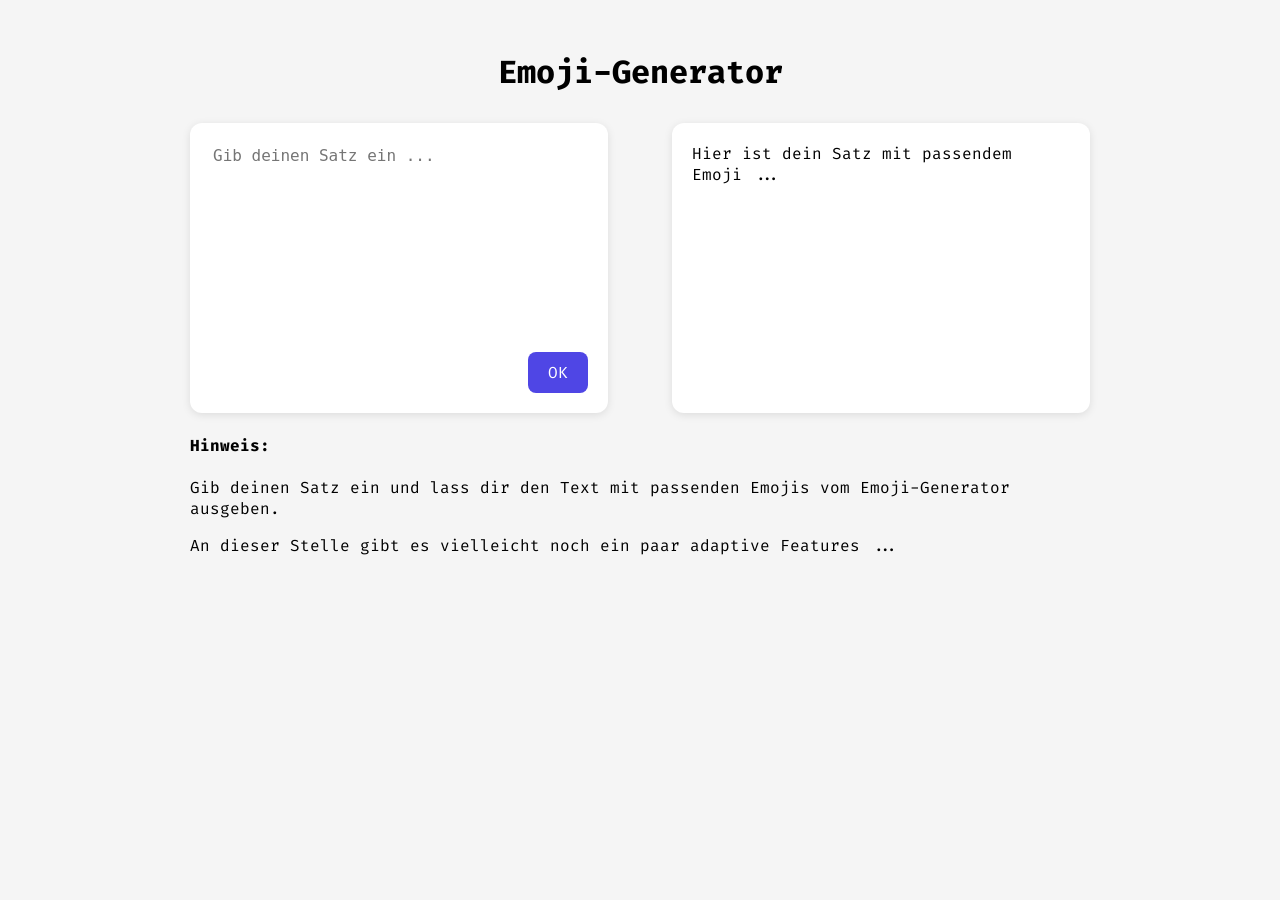
<file: templates/index.html>
<!DOCTYPE html>
<html lang="en">

<head>
    <meta charset="UTF-8">
    <meta name="viewport" content="width=device-width, initial-scale=1.0">
    <title>Emoji-Generator</title>
    <link rel="stylesheet" href="style.css">
    <link href="https://fonts.googleapis.com/css2?family=Fira+Code&display=swap" rel="stylesheet">
</head>

<body>
    <h1 class="page-title">Emoji-Generator</h1>
    <div class="page-wrapper">
        <div class="main-container">
            <div class="left-container">
                <form action="/generate" method="post">
                    <textarea name="input" placeholder="Gib deinen Satz ein ..."></textarea>
                    <input type="submit" value="OK">
                </form>
            </div>
            <div class="right-container">
                <output>
                    Hier ist dein Satz mit passendem Emoji ...
                </output>
            </div>
        </div>
        <div class="bottom-container">
            <h4>Hinweis:</h4>
            <p>Gib deinen Satz ein und lass dir den Text mit passenden Emojis vom Emoji-Generator ausgeben.</p>
            <p>An dieser Stelle gibt es vielleicht noch ein paar adaptive Features ...</p>
        </div>
    </div>
</body>

</html>
</file>
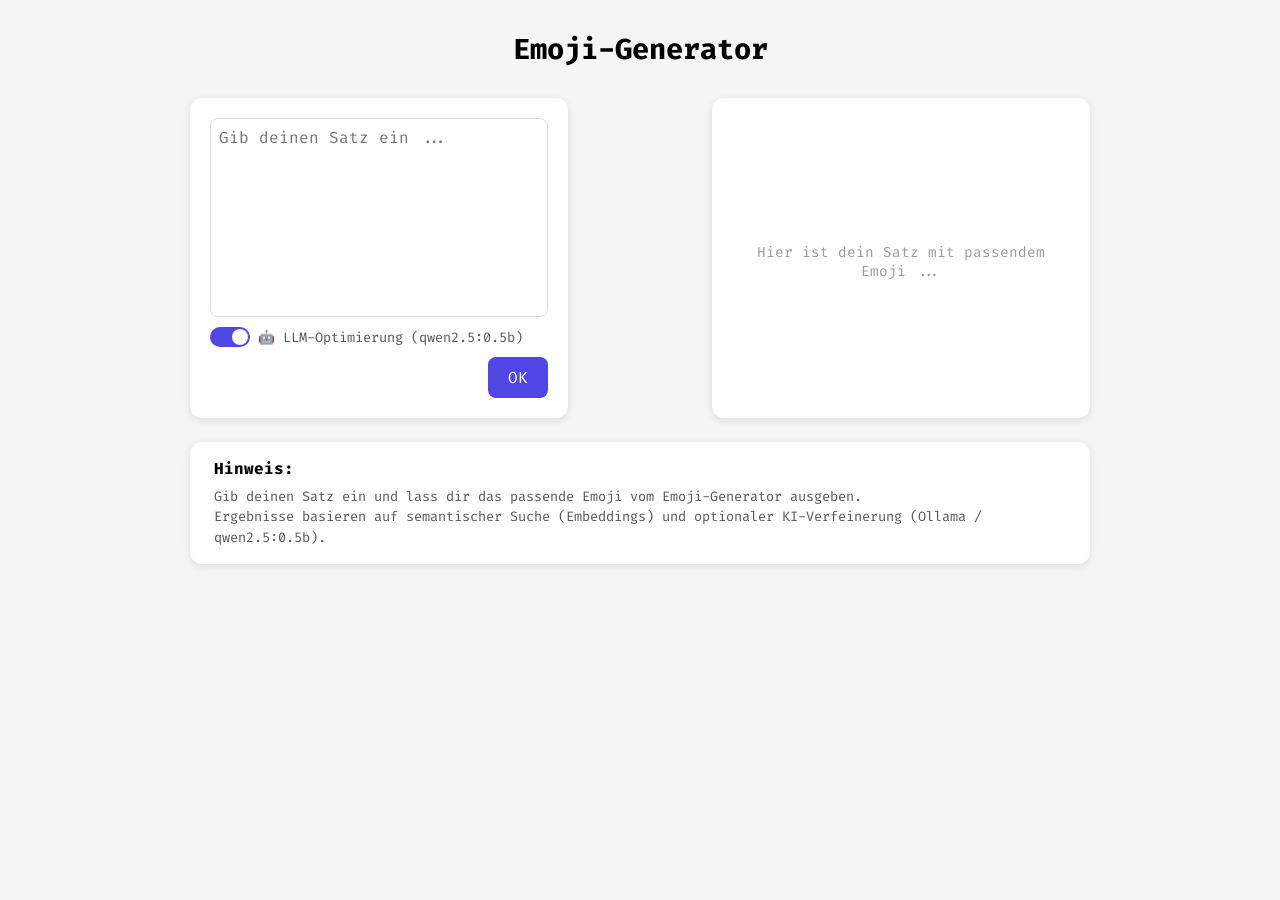
<file: bairh_proto/emoji_app/frontend/index.html>
<!DOCTYPE html>
<html lang="de">
<head>
<meta charset="UTF-8">
<meta name="viewport" content="width=device-width, initial-scale=1.0">
<title>Emoji-Generator</title>
<link href="https://fonts.googleapis.com/css2?family=Fira+Code&display=swap" rel="stylesheet">
<style>
  *, *::before, *::after { box-sizing: border-box; margin: 0; padding: 0; }
  body {
    font-family: "Fira Code", Consolas, monospace;
    background: #f5f5f5;
    padding: 30px;
  }
  .page-title {
    text-align: center;
    margin-bottom: 30px;
    font-size: 1.8rem;
  }
  .page-wrapper {
    max-width: 900px;
    margin: 0 auto;
  }
  .main-container {
    display: flex;
    width: 100%;
    gap: 5%;
    justify-content: space-between;
  }
  .left-container,
  .right-container {
    width: 42%;
    height: 320px;
    background: #fff;
    padding: 20px;
    border-radius: 12px;
    box-shadow: 0 2px 8px rgba(0,0,0,0.1);
    display: flex;
    flex-direction: column;
  }
  .left-container textarea {
    flex: 1;
    width: 100%;
    margin-bottom: 10px;
    border: 1px solid #ddd;
    font-family: "Fira Code", Consolas, monospace;
    font-size: 16px;
    box-sizing: border-box;
    resize: none;
    overflow-y: auto;
    padding: 8px;
    border-radius: 8px;
    outline: none;
    transition: border-color 0.2s;
  }
  .left-container textarea:focus {
    border-color: #4f46e5;
  }
  .toggle-row {
    display: flex;
    align-items: center;
    gap: 0.5rem;
    margin-bottom: 10px;
    font-size: 0.85rem;
    color: #555;
  }
  .toggle-row input[type="checkbox"] {
    appearance: none;
    width: 2.5rem;
    height: 1.25rem;
    background: #ccc;
    border-radius: 999px;
    cursor: pointer;
    transition: background 0.2s;
    position: relative;
    flex-shrink: 0;
  }
  .toggle-row input[type="checkbox"]::after {
    content: '';
    position: absolute;
    top: 2px;
    left: 2px;
    width: 1rem;
    height: 1rem;
    background: #fff;
    border-radius: 50%;
    transition: transform 0.2s;
  }
  .toggle-row input[type="checkbox"]:checked {
    background: #4f46e5;
  }
  .toggle-row input[type="checkbox"]:checked::after {
    transform: translateX(1.25rem);
  }
  button {
    align-self: flex-end;
    padding: 10px 20px;
    border: none;
    background: #4f46e5;
    color: #fff;
    border-radius: 8px;
    cursor: pointer;
    font-family: "Fira Code", Consolas, monospace;
    font-size: 16px;
    transition: background 0.2s;
  }
  button:hover { background: #4338ca; }
  button:disabled { background: #a5b4fc; cursor: not-allowed; }
  .right-container {
    justify-content: center;
    align-items: center;
    text-align: center;
    overflow-y: auto;
  }
  .error {
    color: #dc2626;
    font-size: 0.9rem;
    margin-bottom: 0.5rem;
  }
  .emoji-big {
    font-size: 5rem;
    line-height: 1.2;
    margin-bottom: 0.5rem;
  }
  .label { color: #666; font-size: 0.85rem; }
  .llm-badge {
    display: inline-block;
    background: #fef3c7;
    color: #92400e;
    padding: 0.2rem 0.6rem;
    border-radius: 999px;
    font-size: 0.75rem;
    margin-bottom: 0.5rem;
  }
  .candidates {
    margin-top: 1rem;
    text-align: left;
    width: 100%;
  }
  .candidates h3 { font-size: 0.95rem; margin-bottom: 0.5rem; color: #444; }
  .candidate {
    display: flex;
    align-items: center;
    justify-content: space-between;
    padding: 0.4rem 0;
    border-bottom: 1px solid #eee;
  }
  .candidate:last-child { border-bottom: none; }
  .candidate .ce { font-size: 1.3rem; margin-right: 0.5rem; }
  .candidate .desc { flex: 1; font-size: 0.85rem; color: #555; }
  .candidate .score {
    font-size: 0.8rem;
    color: #888;
    font-variant-numeric: tabular-nums;
  }
  .placeholder {
    color: #999;
    font-size: 0.9rem;
  }
  .bottom-container {
    width: 100%;
    margin-top: 1.5rem;
    padding: 1rem 1.5rem;
    background: #fff;
    border-radius: 12px;
    box-shadow: 0 2px 8px rgba(0,0,0,0.1);
  }
  .bottom-container h4 {
    margin-bottom: 0.5rem;
    font-size: 1rem;
  }
  .bottom-container p {
    font-size: 0.85rem;
    color: #555;
    line-height: 1.5;
  }
  @keyframes spin { to { transform: rotate(360deg); } }
  .loading {
    width: 2rem;
    height: 2rem;
    border: 3px solid #e0e0e0;
    border-top-color: #4f46e5;
    border-radius: 50%;
    animation: spin 0.8s linear infinite;
    margin: 2rem auto;
  }
</style>
</head>
<body>
<div class="page-wrapper">
  <h1 class="page-title">Emoji-Generator</h1>
  <div class="main-container">
    <div class="left-container">
      <textarea id="inputText" placeholder="Gib deinen Satz ein ..."></textarea>
      <div class="toggle-row">
        <input type="checkbox" id="toggleLLM" checked />
        <label for="toggleLLM">🤖 LLM-Optimierung (qwen2.5:0.5b)</label>
      </div>
      <button id="btnRecommend" onclick="recommend()">OK</button>
    </div>
    <div class="right-container">
      <div id="error" class="error"></div>
      <div id="result">
        <p class="placeholder">Hier ist dein Satz mit passendem Emoji ...</p>
      </div>
    </div>
  </div>
  <div class="bottom-container">
    <h4>Hinweis:</h4>
    <p>Gib deinen Satz ein und lass dir das passende Emoji vom Emoji-Generator ausgeben.</p>
    <p>Ergebnisse basieren auf semantischer Suche (Embeddings) und optionaler KI-Verfeinerung (Ollama / qwen2.5:0.5b).</p>
  </div>
</div>

<script>
const input = document.getElementById('inputText');
const btn = document.getElementById('btnRecommend');
const toggleLLM = document.getElementById('toggleLLM');
const resultDiv = document.getElementById('result');
const errorDiv = document.getElementById('error');

input.addEventListener('keydown', e => { if (e.key === 'Enter') recommend(); });

async function recommend() {
  const text = input.value.trim();
  if (!text) return;

  btn.disabled = true;
  errorDiv.textContent = '';
  resultDiv.innerHTML = '<div class="loading"></div>';

  try {
    const res = await fetch('http://localhost:8000/recommend', {
      method: 'POST',
      headers: { 'Content-Type': 'application/json' },
      body: JSON.stringify({ text, use_llm: toggleLLM.checked }),
    });

    if (!res.ok) {
      const errBody = await res.text();
      throw new Error(`Server-Fehler (${res.status}): ${errBody}`);
    }

    const data = await res.json();
    displayResult(data);
  } catch (err) {
    errorDiv.textContent = 'Fehler: ' + err.message;
    resultDiv.innerHTML = '<p class="placeholder">Hier ist dein Satz mit passendem Emoji ...</p>';
  } finally {
    btn.disabled = false;
  }
}

function displayResult(data) {
  let html = '';

  if (data.llm_used) {
    html += '<span class="llm-badge">🤖 LLM optimiert</span>';
  }

  html += `<div class="emoji-big">${data.recommended}</div>`;
  html += `<p class="label">Empfohlenes Emoji</p>`;

  if (data.all_candidates && data.all_candidates.length > 0) {
    html += '<div class="candidates"><h3>Top-Kandidaten</h3>';
    data.all_candidates.forEach(c => {
      const pct = (c.score * 100).toFixed(1);
      html += `<div class="candidate">
        <span class="ce">${c.emoji}</span>
        <span class="desc">${escapeHtml(c.description)}</span>
        <span class="score">${pct}%</span>
      </div>`;
    });
    html += '</div>';
  }

  resultDiv.innerHTML = html;
}

function escapeHtml(str) {
  const div = document.createElement('div');
  div.textContent = str;
  return div.innerHTML;
}
</script>
</body>
</html>
</file>
<file: templates/style.css>
body {
    font-family: "Fira Code", Consolas, monospace;
    margin: 0;
    padding: 30px;
    background-color: #f5f5f5;
}

.page-title {
    text-align: center;
    margin-bottom: 30px;
}


.page-wrapper {
    max-width: 900px;
    margin: 0 auto;
}

.main-container {
    display: flex;
    width: 100%;
    justify-content: space-between;

}

.left-container,
.right-container {
    width: 42%;
    height: 250px;
    background-color: white;
    padding: 20px;
    border-radius: 12px;
    box-shadow: 0 2px 8px rgba(0, 0, 0, 0.1);
}

.left-container form {
    display: flex;
    flex-direction: column;
    height: 100%;
}

textarea {
    flex: 1;
    width: 100%;
    margin-bottom: 10px;
    border: 1px solid white;
    font-size: 16px;
    box-sizing: border-box;
    resize: none;
    overflow-y: auto;

}

textarea:focus {
    outline: none;
    font-family: "Fira Code", Consolas, monospace;
}

input[type="submit"] {
    align-self: flex-end;
    padding: 10px 20px;
    border: none;
    background-color: #4f46e5;
    color: white;
    border-radius: 8px;
    cursor: pointer;
    font-family: "Fira Code", Consolas, monospace;
    font-size: 16px;
}

input[type="submit"]:hover {
    background-color: #4338ca;
}

.output-box {
    font-size: 16px;
    color: #333;
    white-space: pre-wrap;

}

.bottom-container {
    width: 100%;
}
</file>
